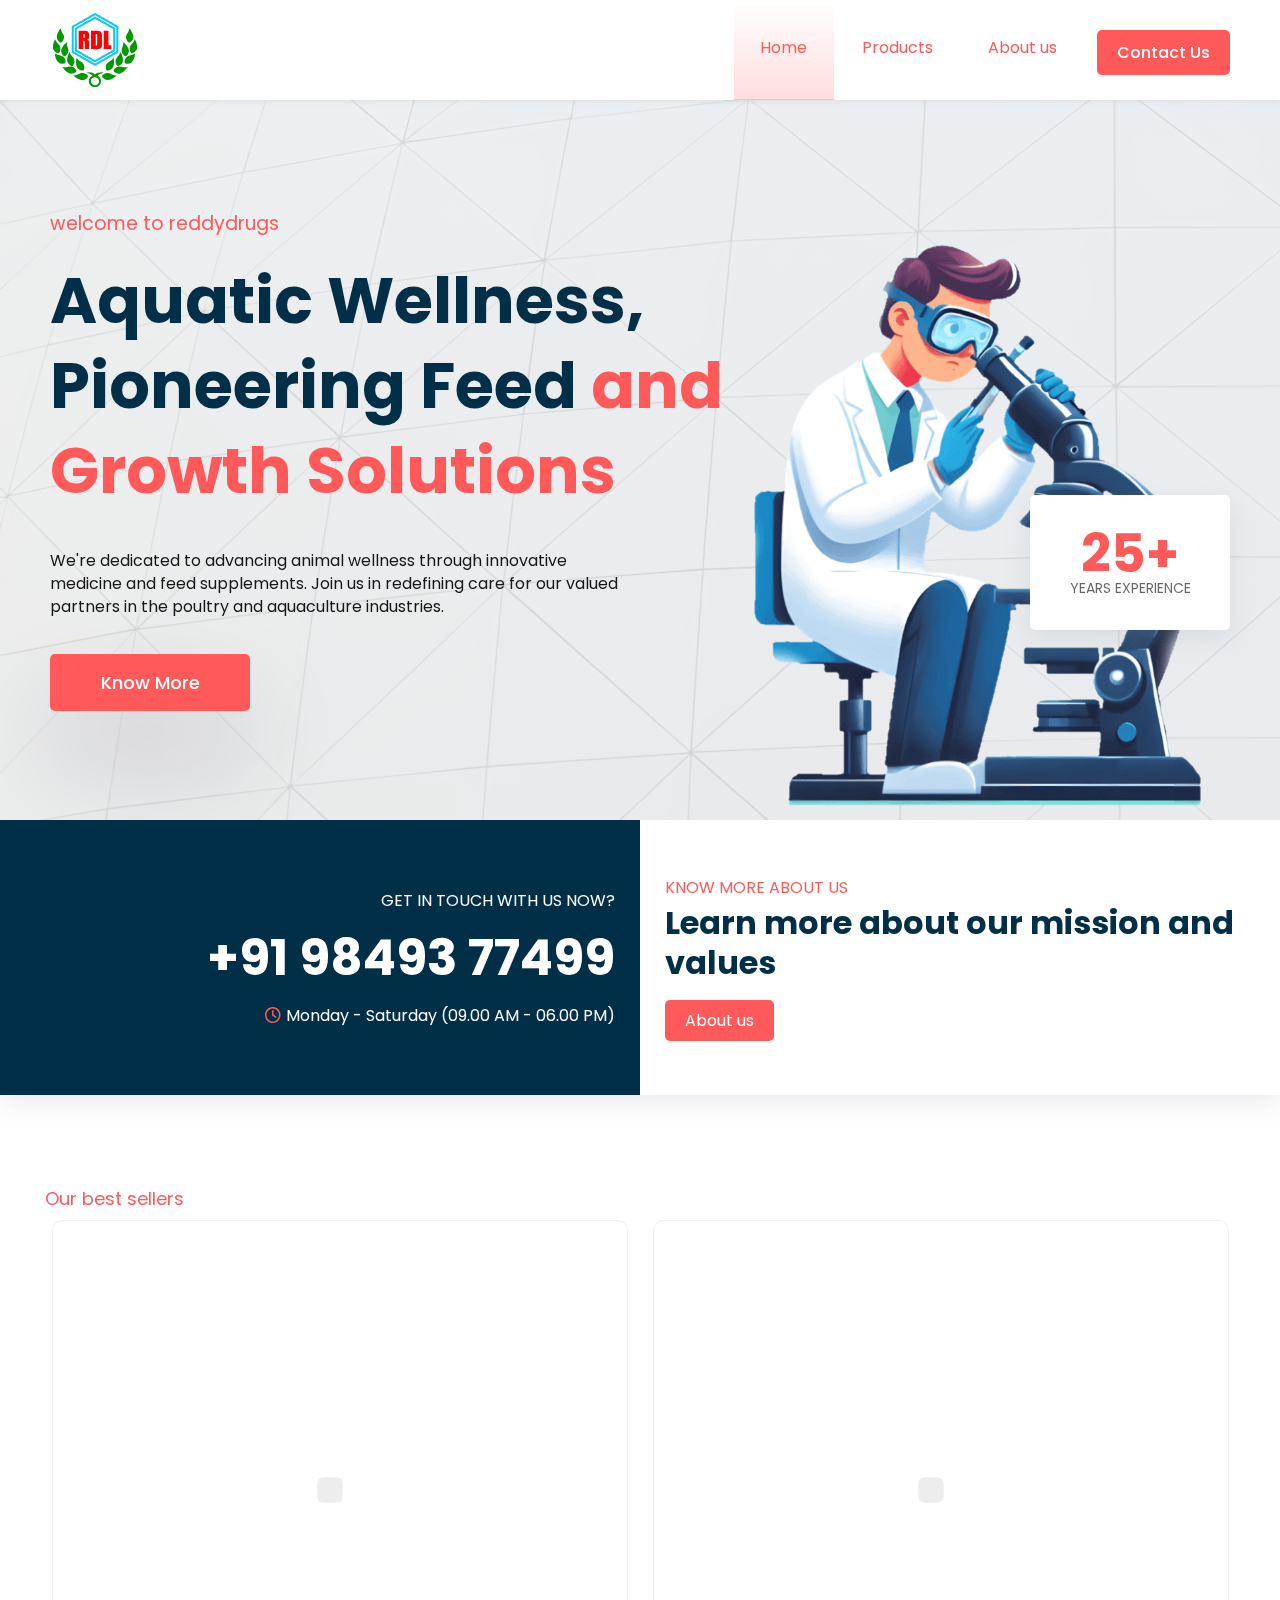
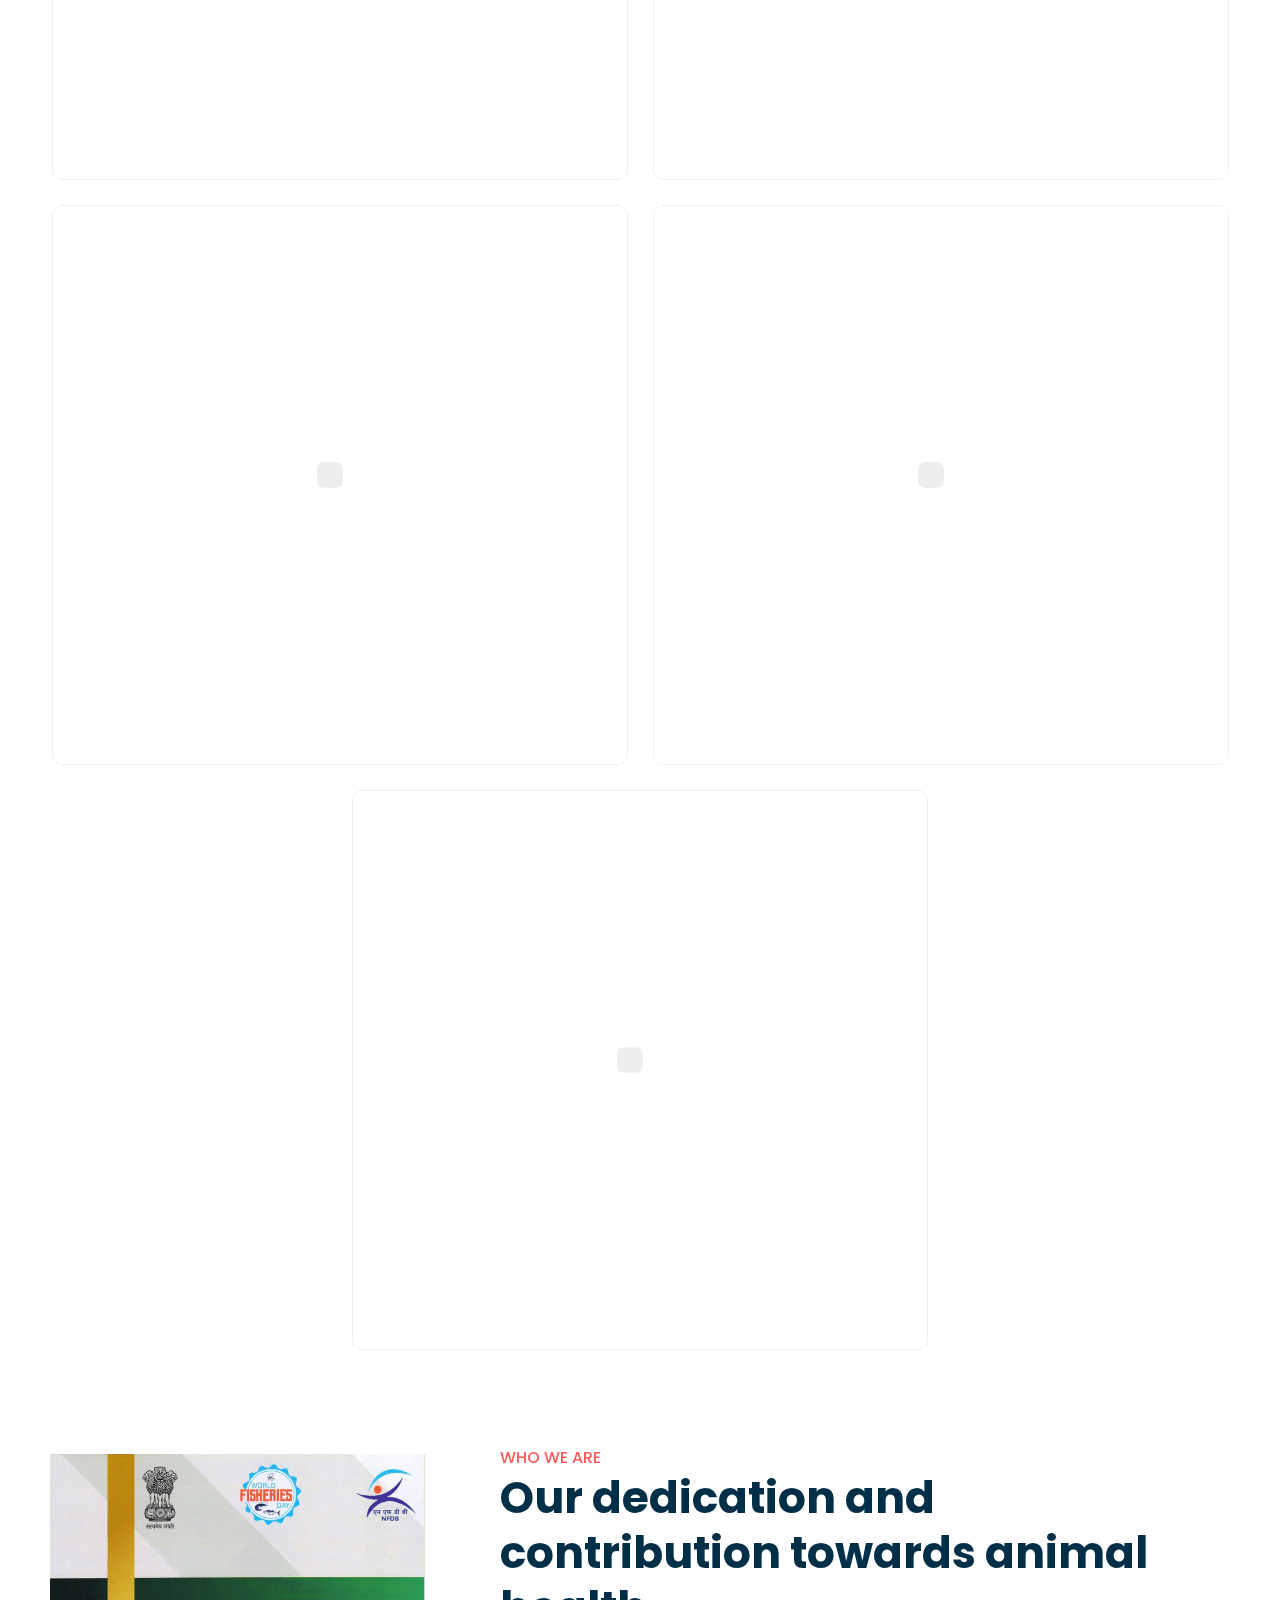
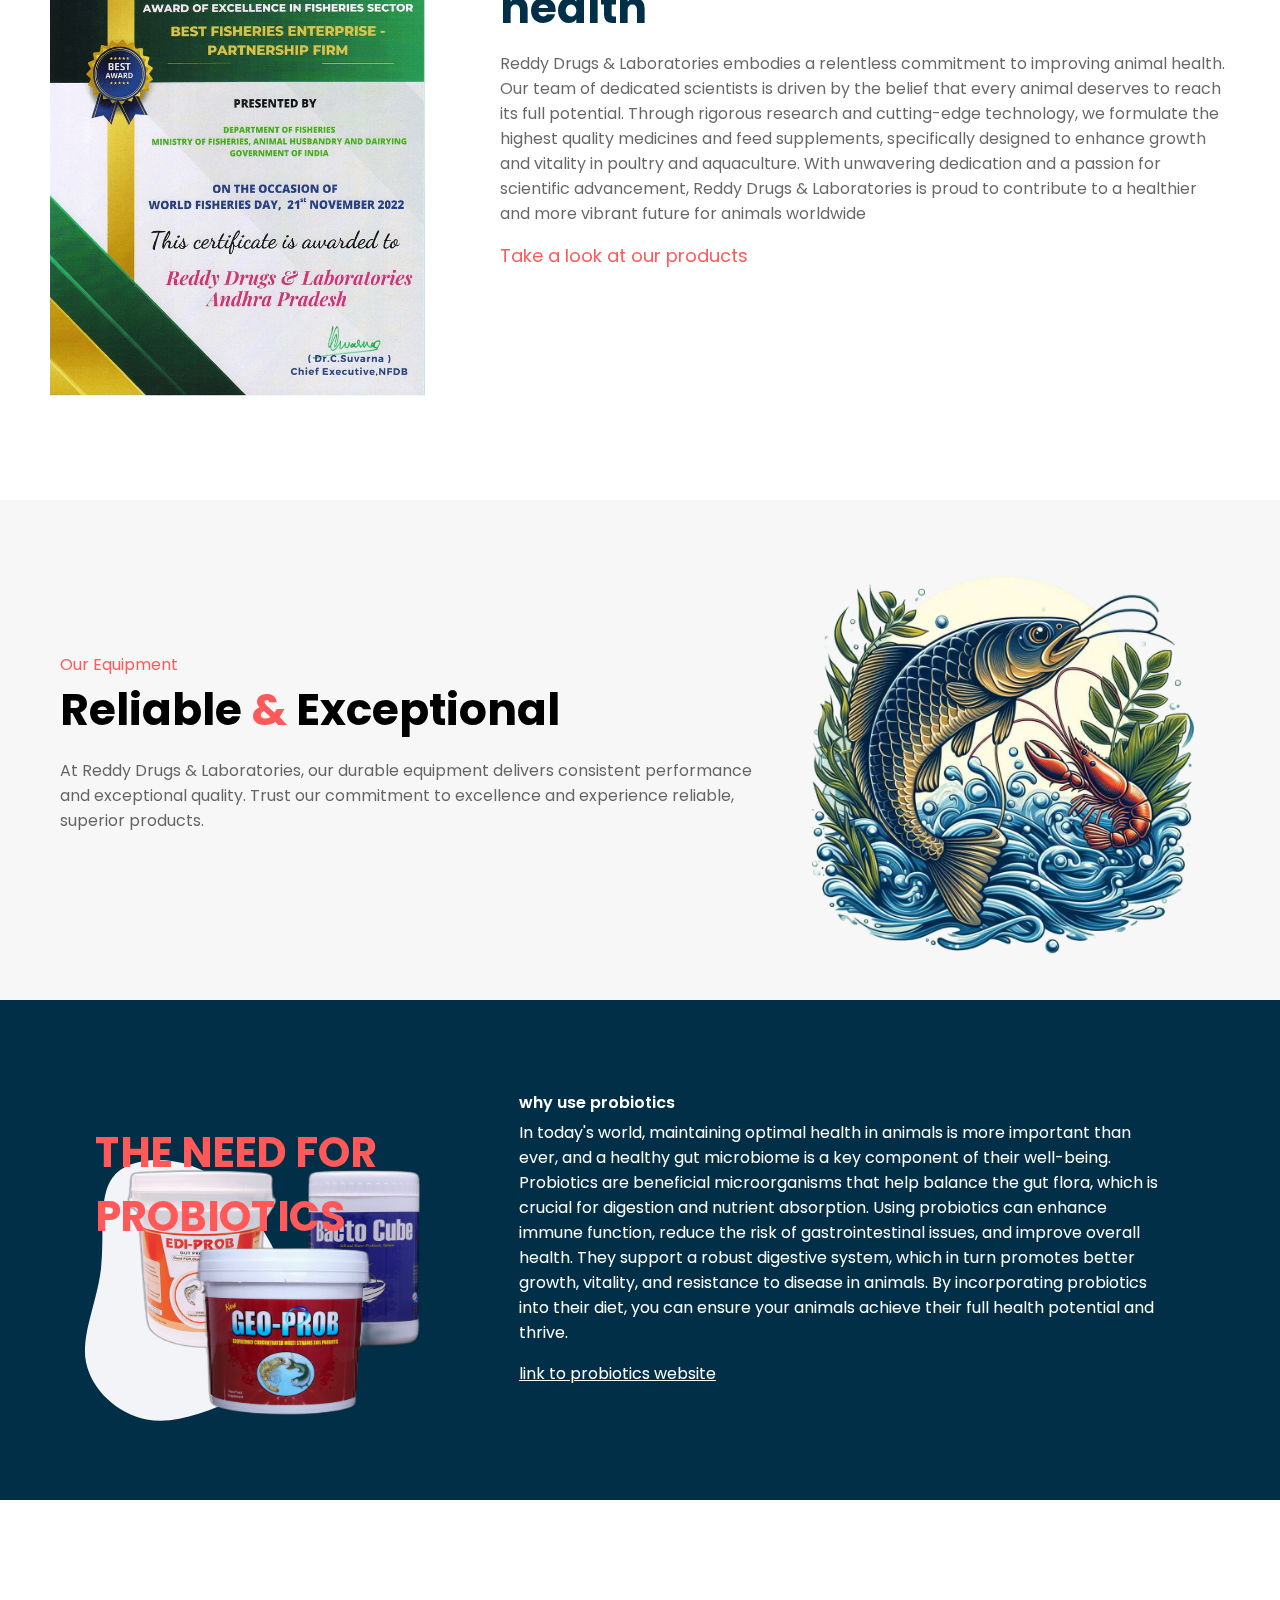
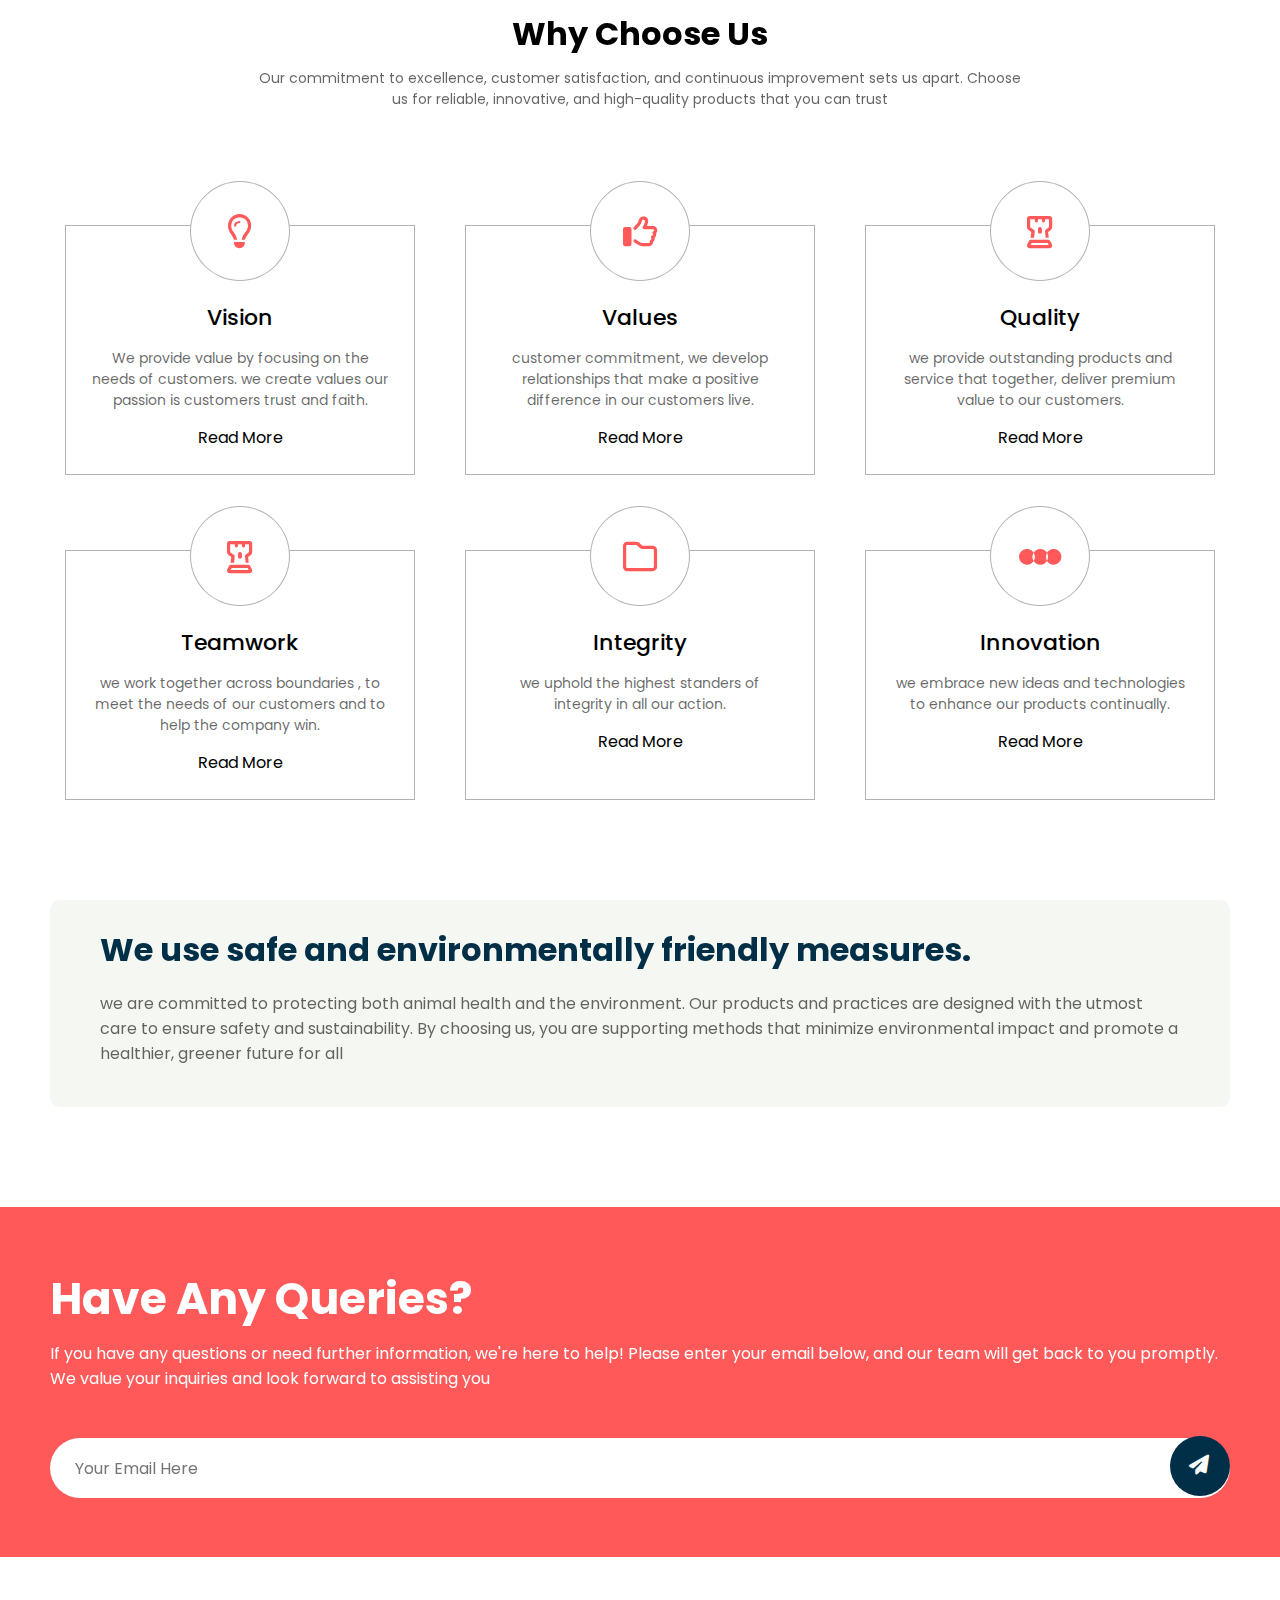
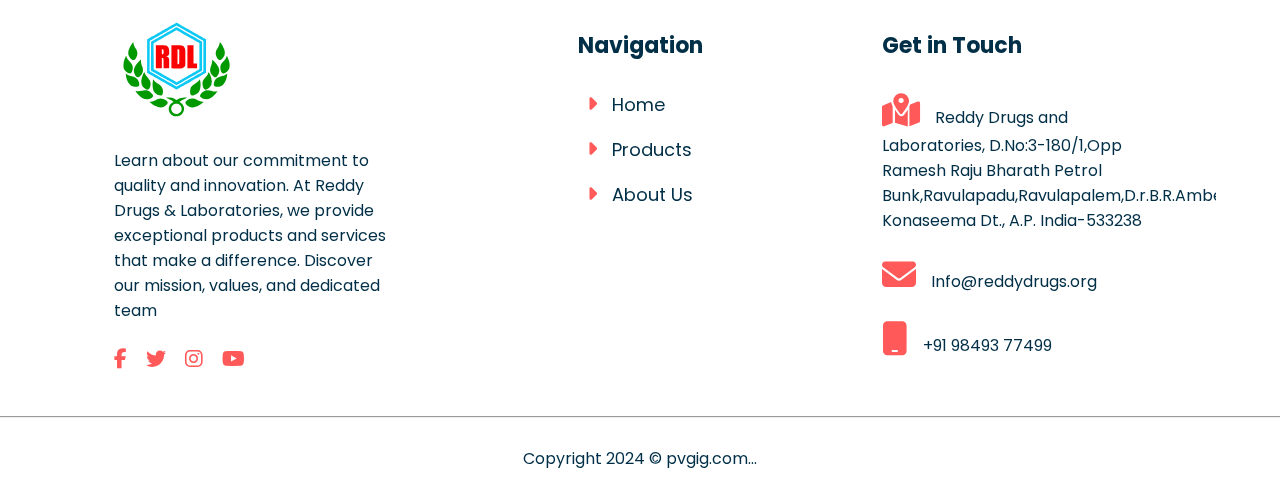
<file: index.html>
<!DOCTYPE html>
<html lang="en">
  <head>
    <meta charset="UTF-8" />
    <meta name="viewport" content="width=device-width, initial-scale=1.0" />
    <link
      rel="stylesheet"
      href="https://cdnjs.cloudflare.com/ajax/libs/font-awesome/6.5.2/css/all.min.css"
    />
    <link rel="shortcut icon" href="#" />
    <link rel="stylesheet" href="./css/styles.css" />
    <title>Reddy Drugs Laboratories</title>
  </head>
  <body>
    <nav>
      <div class="nav_wrapper">
        <img src="./images/logo/logo.svg" alt="" />
        <div class="nav_links">
          <a href="#home" class="nav_link">Home</a>
          <a href="#products" class="nav_link">Products</a>
          <a href="#about_us" class="nav_link">About us</a>
          <span class="nav_link">Contact Us</span>
        </div>
        <div class="side_bar">
          <div class="sidebar_wrapper">
            <a href="#home" class="nav_link">Home</a>
            <a href="#products" class="nav_link">Products</a>
            <a href="#about_us" class="nav_link">About us</a>
            <span class="nav_link">Contact Us</span>
          </div>
        </div>
      </div>
      <div class="ham"><div class="bar"></div></div>
    </nav>

    <div id="content"></div>

    <div class="queries">
      <div class="content">
        <h2>Have Any Queries?</h2>
        <p>
          If you have any questions or need further information, we're here to
          help! Please enter your email below, and our team will get back to you
          promptly. We value your inquiries and look forward to assisting you
        </p>
      </div>
      <div class="mail_input">
        <input type="email" placeholder="Your Email Here" /><i
          class="fa-solid fa-paper-plane"
        ></i>
      </div>
    </div>

    <footer>
      <div class="footer_wrapper">
        <div class="footer_about">
          <img src="./images/logo/logo.svg" alt="" />
          <p>
            Learn about our commitment to quality and innovation. At Reddy Drugs
            & Laboratories, we provide exceptional products and services that
            make a difference. Discover our mission, values, and dedicated team
          </p>
          <div class="social_icons">
            <i class="fa-brands fa-facebook-f"></i>
            <i class="fa-brands fa-twitter"></i>
            <i class="fa-brands fa-instagram"></i>
            <i class="fa-brands fa-youtube"></i>
          </div>
        </div>
        <div class="navigation_links">
          <h3>Navigation</h3>
          <div class="footer_links">
            <a href="#"><i class="fa-solid fa-caret-right"></i>Home</a>
            <a href="#products"
              ><i class="fa-solid fa-caret-right"></i>Products</a
            >
            <a href="#about_us"
              ><i class="fa-solid fa-caret-right"></i>About Us</a
            >
          </div>
        </div>
        <div class="media_links">
          <h3>Get in Touch</h3>
          <div class="contacts">
            <a href=""
              ><i class="fa-solid fa-map-location-dot"></i>Reddy Drugs and
              Laboratories, D.No:3-180/1,Opp Ramesh Raju Bharath Petrol
              Bunk,Ravulapadu,Ravulapalem,D.r.B.R.Ambedkar Konaseema Dt., A.P.
              India-533238</a
            >
            <a href=""
              ><i class="fa-solid fa-envelope"></i>Info@reddydrugs.org</a
            >
            <a href="" type="tel:1234567890"
              ><i class="fa-solid fa-mobile"></i>+91 98493 77499</a
            >
          </div>
        </div>
        <hr />
        <span class="disclaimer"
          >Copyright 2024 © pvgig.com<a href="#" target="_blank">...</a></span
        >
      </div>
    </footer>

    <script src="js/script.js" type="module"></script>
    <script src="/js/router.js" type="module"></script>
  </body>
</html>
</file>
<file: css/styles.css>
@import "./admin.css";
@import "./nav.css";
@import "./home.css";
@import "./about_us.css";
@import "./products.css";
@import "./footer.css";

@import url("https://fonts.googleapis.com/css2?family=Poppins:ital,wght@0,100;0,200;0,300;0,400;0,500;0,600;0,700;0,800;0,900;1,100;1,200;1,300;1,400;1,500;1,600;1,700;1,800;1,900&display=swap");

html {
  overflow-x: hidden;
}

body {
  width: 100vw;
  min-height: 350px;
  height: fit-content;
  margin: 0;
  padding: 0;
  overflow-x: hidden;
  opacity: 0;
}

#content {
  min-height: 100vh;
}

* {
  font-family: "Poppins", sans-serif;
  box-sizing: border-box;
  -webkit-tap-highlight-color: transparent;
  -webkit-touch-callout: none;
  -webkit-user-select: none;
  -khtml-user-select: none;
  -moz-user-select: none;
  -ms-user-select: none;
  user-select: none;
}

.teee:before,
.teee:after {
  content: "T";
  color: #ff5959;
  position: absolute;
  font-weight: 300;
  top: -7px;
  font-size: 44px;
}

.teee:before {
  left: -50px;
  transform: rotate(90deg);
}

.teee::after {
  top: -5px;
  right: -50px;
  transform: rotate(-90deg);
}

/* HTML: <div class="loader"></div> */

.loader0 {
  width: 25px;
  aspect-ratio: 1;
  border-radius: 50%;
  mask: auto;
  background: radial-gradient(farthest-side, rgb(178, 178, 178) 94%, #0000)
      top/5px 5px no-repeat,
    conic-gradient(#0000 30%, rgb(178, 178, 178));
  -webkit-mask: radial-gradient(farthest-side, #0000 calc(100% - 5px), #000 0);
  animation: l13 1s infinite linear;
}

@keyframes l13 {
  100% {
    transform: rotate(1turn);
  }
}
</file>
